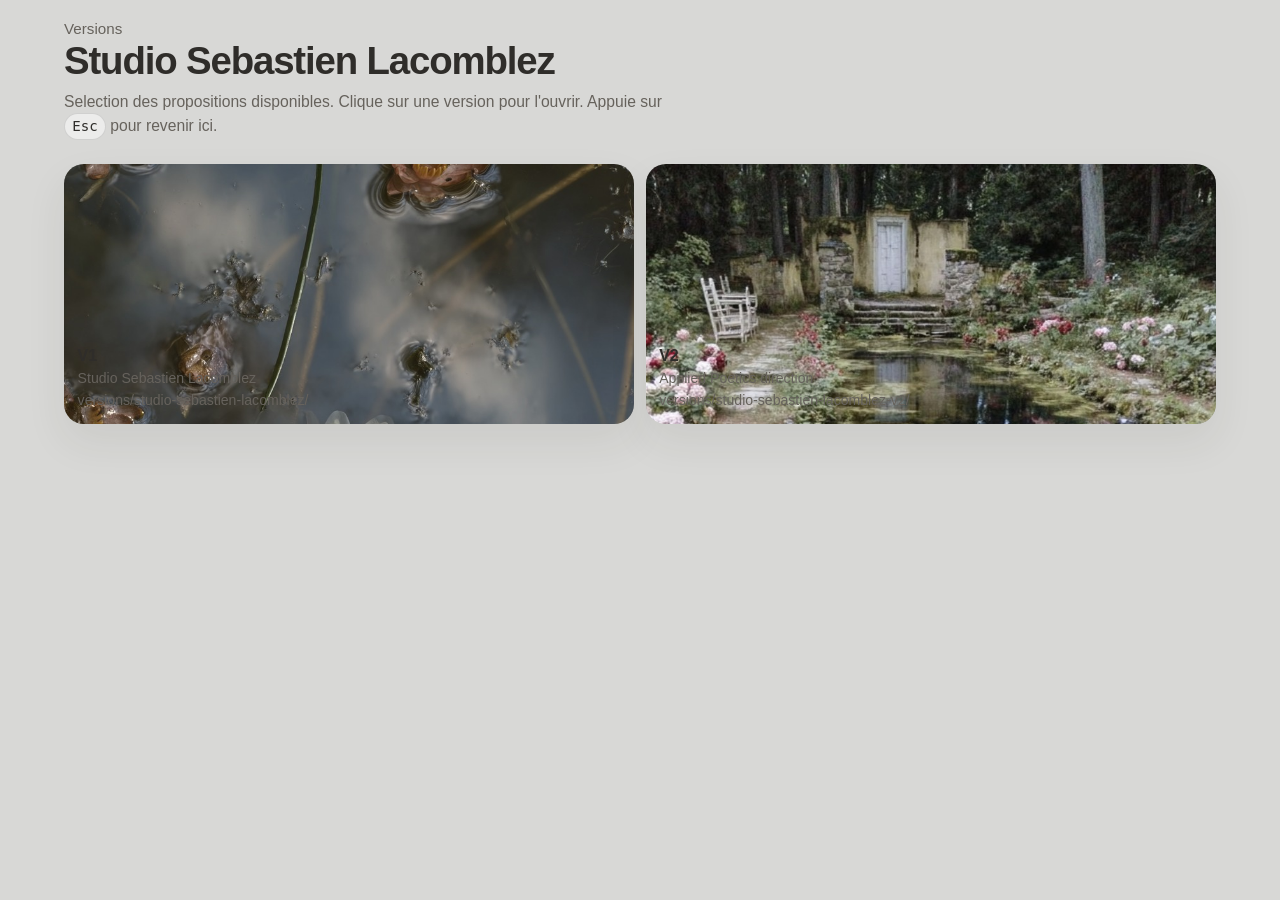
<file: index.html>
<!doctype html>
<html lang="fr">
  <head>
    <meta charset="utf-8" />
    <meta name="viewport" content="width=device-width, initial-scale=1" />
    <title>Studio Sebastien Lacomblez - Versions</title>
    <meta
      name="description"
      content="Selection des differentes versions du site Studio Sebastien Lacomblez."
    />
    <link rel="icon" type="image/png" href="assets/icons/favicon-sl.png" />
    <link rel="stylesheet" href="hub.css" />
  </head>
  <body class="hub-page">
    <main class="hub-shell">
      <header class="hub-header">
        <p class="hub-kicker">Versions</p>
        <h1 class="hub-title">Studio Sebastien Lacomblez</h1>
        <p class="hub-intro">
          Selection des propositions disponibles. Clique sur une version pour l'ouvrir. Appuie sur
          <kbd>Esc</kbd> pour revenir ici.
        </p>
      </header>

      <section class="hub-grid" aria-label="Versions du site">
        <button
          class="site-card"
          type="button"
          data-site-id="studio-sebastien-lacomblez"
          data-site-url="versions/studio-sebastien-lacomblez/"
          data-viewer-label="V1"
          aria-label="Ouvrir la version Studio Sebastien Lacomblez"
        >
          <span class="site-card__media">
            <img
              src="assets/photos/landscape-05.jpg"
              alt=""
              width="896"
              height="896"
              loading="eager"
            />
          </span>
          <span class="site-card__body">
            <span class="site-card__title">V1</span>
            <span class="site-card__meta">Studio Sebastien Lacomblez</span>
            <span class="site-card__url">versions/studio-sebastien-lacomblez/</span>
          </span>
        </button>
        <button
          class="site-card"
          type="button"
          data-site-id="studio-sebastien-lacomblez-v2"
          data-site-url="versions/studio-sebastien-lacomblez-v2/"
          data-viewer-label="V2"
          aria-label="Ouvrir la version 2 Studio Sebastien Lacomblez"
        >
          <span class="site-card__media">
            <img
              src="assets/v2-images/img-12.jpg"
              alt=""
              width="1200"
              height="1600"
              loading="eager"
            />
          </span>
          <span class="site-card__body">
            <span class="site-card__title">V2</span>
            <span class="site-card__meta">Applied Poetics direction</span>
            <span class="site-card__url">versions/studio-sebastien-lacomblez-v2/</span>
          </span>
        </button>
      </section>
    </main>

    <section class="site-viewer" aria-hidden="true" hidden>
      <button class="site-viewer__close" type="button" aria-label="Fermer la version">
        <span data-viewer-name>V1</span>
        <span>-- back</span>
      </button>
      <iframe
        class="site-viewer__frame"
        title="Apercu de la version du site"
        loading="eager"
      ></iframe>
    </section>

    <script src="hub.js"></script>
  </body>
</html>
</file>
<file: hub.css>
:root {
  --hub-bg: #d8d8d6;
  --hub-panel: #ececeb;
  --hub-card: #bdbcb8;
  --hub-card-dark: #8f8d93;
  --hub-text: #2f2d2a;
  --hub-text-soft: #66625c;
  --hub-border: rgba(47, 45, 42, 0.12);
  --hub-shadow: 0 18px 40px rgba(51, 48, 43, 0.08);
}

*,
*::before,
*::after {
  box-sizing: border-box;
}

html,
body {
  margin: 0;
  min-height: 100%;
}

body.hub-page {
  min-height: 100vh;
  background: var(--hub-bg);
  color: var(--hub-text);
  font-family: "Helvetica Neue", Arial, sans-serif;
}

body.viewer-open {
  overflow: hidden;
}

button,
input,
iframe {
  font: inherit;
}

.hub-shell {
  padding: 1.25rem 1.25rem 2rem;
}

.hub-header {
  max-width: 72rem;
  margin: 0 auto 1.5rem;
}

.hub-kicker {
  margin: 0 0 0.2rem;
  font-size: 0.95rem;
  line-height: 1.2;
  color: var(--hub-text-soft);
}

.hub-title {
  margin: 0;
  font-size: clamp(1.7rem, 3vw, 2.4rem);
  line-height: 1.05;
  font-weight: 700;
  letter-spacing: -0.03em;
}

.hub-intro {
  max-width: 38rem;
  margin: 0.55rem 0 0;
  font-size: 0.98rem;
  line-height: 1.45;
  color: var(--hub-text-soft);
}

kbd {
  display: inline-block;
  min-width: 2.1em;
  padding: 0.12rem 0.45rem;
  border: 1px solid rgba(47, 45, 42, 0.14);
  border-radius: 999px;
  background: rgba(255, 255, 255, 0.5);
  color: var(--hub-text);
  font-size: 0.9em;
  text-align: center;
}

.hub-grid {
  display: grid;
  grid-template-columns: repeat(auto-fit, minmax(220px, 1fr));
  gap: 0.7rem;
  max-width: 72rem;
  margin: 0 auto;
}

.site-card {
  display: grid;
  grid-template-rows: minmax(142px, 170px) auto;
  padding: 0;
  border: 0;
  border-radius: 1.25rem;
  overflow: hidden;
  background: var(--hub-card);
  color: inherit;
  text-align: left;
  cursor: pointer;
  box-shadow: var(--hub-shadow);
  transition: transform 180ms ease, box-shadow 180ms ease, filter 180ms ease;
}

.site-card:hover,
.site-card:focus-visible {
  transform: translateY(-2px);
  box-shadow: 0 22px 44px rgba(51, 48, 43, 0.12);
  filter: saturate(1.02);
}

.site-card__media {
  display: block;
  background: var(--hub-card-dark);
}

.site-card__media img {
  display: block;
  width: 100%;
  height: 100%;
  object-fit: cover;
}

.site-card__body {
  display: grid;
  gap: 0.22rem;
  padding: 0.8rem 0.85rem 0.9rem;
}

.site-card__title {
  font-size: 1rem;
  line-height: 1.2;
  font-weight: 700;
}

.site-card__meta,
.site-card__url {
  font-size: 0.88rem;
  line-height: 1.3;
  color: var(--hub-text-soft);
}

.site-viewer[hidden] {
  display: none;
}

.site-viewer {
  position: fixed;
  inset: 0;
  z-index: 100;
  display: block;
  overflow: hidden;
}

.site-viewer__close {
  position: absolute;
  top: 1rem;
  right: 1rem;
  z-index: 2;
  display: inline-flex;
  align-items: center;
  gap: 0.35rem;
  padding: 0.45rem 0.9rem;
  border: 1px solid var(--hub-border);
  border-radius: 999px;
  background: rgba(255, 255, 255, 0.82);
  color: var(--hub-text);
  cursor: pointer;
  box-shadow: 0 10px 24px rgba(47, 45, 42, 0.1);
  backdrop-filter: blur(10px);
}

.site-viewer__frame {
  position: absolute;
  inset: 0;
  width: 100%;
  height: 100%;
  border: 0;
  background: #ffffff;
}

@media (max-width: 720px) {
  .hub-shell {
    padding: 1rem 1rem 1.5rem;
  }

  .hub-grid {
    grid-template-columns: 1fr;
  }

  .site-card {
    grid-template-rows: 180px auto;
  }
  .site-viewer__close {
    top: 0.75rem;
    right: 0.75rem;
  }
}
</file>
